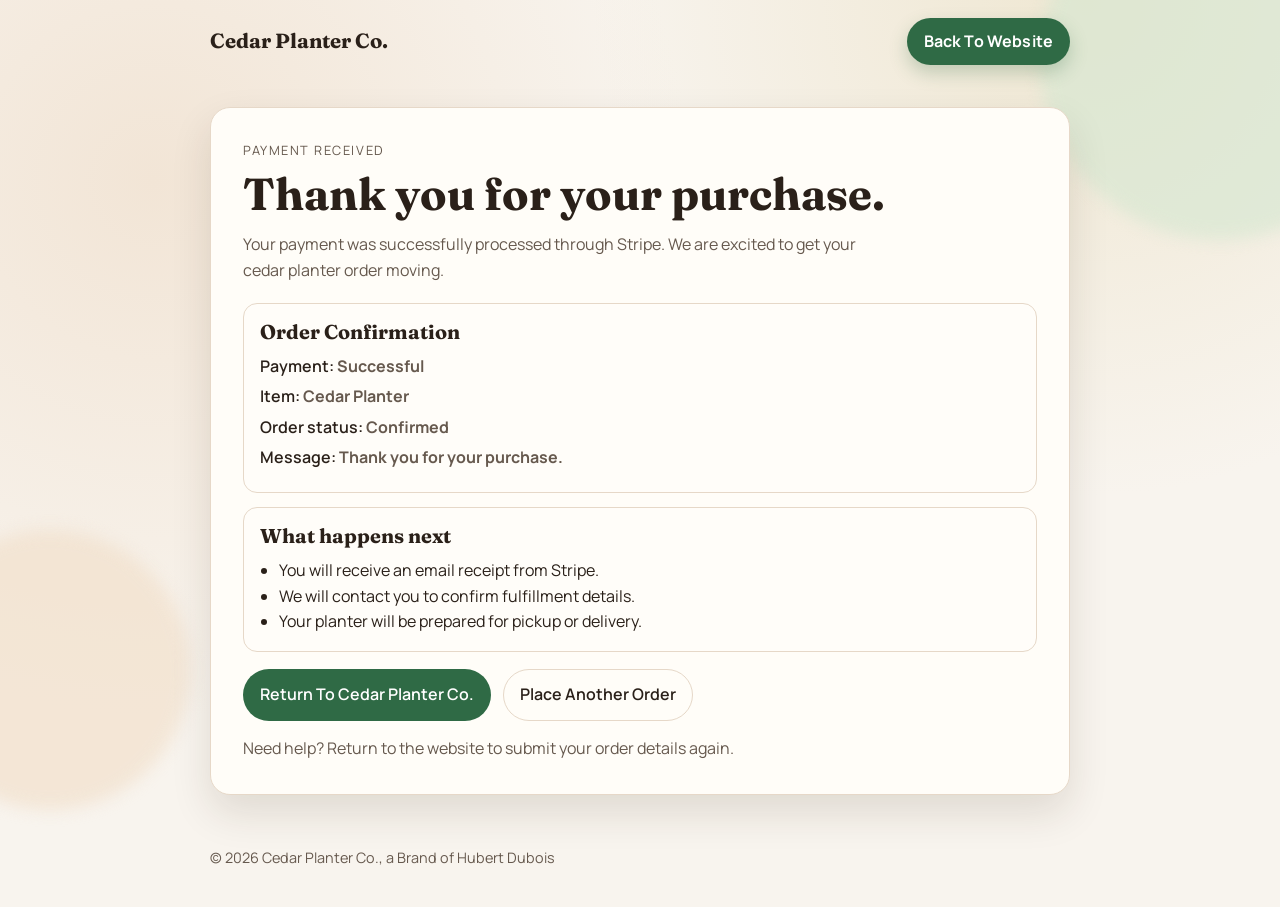
<file: confirmation/index.html>
<!doctype html>
<html lang="en">
  <head>
    <meta charset="UTF-8" />
    <meta name="viewport" content="width=device-width, initial-scale=1.0" />
    <meta name="robots" content="noindex, follow" />
    <link rel="canonical" href="https://paxtonplanters.com/confirmation/" />
    <meta name="color-scheme" content="light dark" />
    <title>Order Confirmed | Cedar Planter Co.</title>
    <meta
      name="description"
      content="Thank you for your cedar planter purchase. Your Stripe payment is confirmed and we will contact you with next steps."
    />
    <link rel="preconnect" href="https://fonts.googleapis.com" />
    <link rel="preconnect" href="https://fonts.gstatic.com" crossorigin />
    <link
      href="https://fonts.googleapis.com/css2?family=Fraunces:opsz,wght@9..144,600;9..144,700&family=Manrope:wght@400;500;600;700&display=swap"
      rel="stylesheet"
    />
    <link rel="stylesheet" href="styles.css?v=20261110b" />
    <!-- Cloudflare Web Analytics --><script defer src='https://static.cloudflareinsights.com/beacon.min.js' data-cf-beacon='{"token": "5883f6d01f524f70b254edb61c6c27e2"}'></script><!-- End Cloudflare Web Analytics -->
  </head>
  <body>
    <div class="bg-shape bg-shape-one"></div>
    <div class="bg-shape bg-shape-two"></div>

    <header class="site-header">
      <div class="brand">Cedar Planter Co.</div>
      <a class="header-cta" href="../">Back To Website</a>
    </header>

    <main>
      <section class="confirmation section reveal">
        <p class="eyebrow">Payment Received</p>
        <h1>Thank you for your purchase.</h1>
        <p class="lead">
          Your payment was successfully processed through Stripe. We are excited to get your cedar planter order moving.
        </p>

        <div class="status-card" aria-live="polite">
          <h2>Order Confirmation</h2>
          <p class="status-row"><span>Payment:</span> <strong>Successful</strong></p>
          <p class="status-row"><span>Item:</span> <strong>Cedar Planter</strong></p>
          <p class="status-row"><span>Order status:</span> <strong>Confirmed</strong></p>
          <p class="status-row"><span>Message:</span> <strong>Thank you for your purchase.</strong></p>
        </div>

        <div class="next-steps">
          <h2>What happens next</h2>
          <ul>
            <li>You will receive an email receipt from Stripe.</li>
            <li>We will contact you to confirm fulfillment details.</li>
            <li>Your planter will be prepared for pickup or delivery.</li>
          </ul>
        </div>

        <div class="hero-actions">
          <a class="btn btn-primary" href="../">Return To Cedar Planter Co.</a>
          <a class="btn btn-secondary" href="../#order">Place Another Order</a>
        </div>

        <p class="small-note">Need help? Return to the website to submit your order details again.</p>
      </section>
    </main>

    <footer class="site-footer">
      <p>&copy; <span id="year"></span> Cedar Planter Co., a Brand of Hubert Dubois</p>
    </footer>

    <script src="script.js"></script>
  </body>
</html>
</file>
<file: confirmation/styles.css>
:root {
  color-scheme: light dark;
  --bg: #f8f4ee;
  --surface: #fffdf8;
  --text: #2a2019;
  --muted: #66594e;
  --accent: #2f6a45;
  --accent-strong: #245236;
  --border: #e6d8c8;
  --shadow: 0 18px 40px rgba(53, 33, 10, 0.12);
  --bg-grad-one: #f2e5d6;
  --bg-grad-two: #efe7d2;
  --shape-one: #d6e7d1;
  --shape-two: #f1dfca;
}

* {
  box-sizing: border-box;
}

body {
  margin: 0;
  font-family: "Manrope", sans-serif;
  color: var(--text);
  background: radial-gradient(circle at 12% 20%, var(--bg-grad-one) 0%, transparent 40%),
    radial-gradient(circle at 85% 0%, var(--bg-grad-two) 0%, transparent 35%), var(--bg);
  line-height: 1.6;
  overflow-x: hidden;
}

a {
  color: var(--accent-strong);
}

.bg-shape {
  position: fixed;
  z-index: -1;
  border-radius: 999px;
  filter: blur(8px);
  opacity: 0.65;
}

.bg-shape-one {
  width: 360px;
  height: 360px;
  background: var(--shape-one);
  top: -120px;
  right: -120px;
}

.bg-shape-two {
  width: 280px;
  height: 280px;
  background: var(--shape-two);
  bottom: 10%;
  left: -90px;
}

.site-header,
.section,
.site-footer {
  width: min(860px, calc(100% - 2.5rem));
  margin-inline: auto;
}

.site-header {
  display: flex;
  justify-content: space-between;
  align-items: center;
  padding: 1.1rem 0;
}

.brand {
  font-family: "Fraunces", serif;
  font-weight: 700;
  font-size: clamp(1.1rem, 1.6vw, 1.4rem);
}

.header-cta {
  display: inline-flex;
  align-items: center;
  justify-content: center;
  padding: 0.62rem 1rem;
  border-radius: 999px;
  border: 1px solid transparent;
  background: var(--accent);
  color: #fff;
  text-decoration: none;
  font-weight: 700;
  letter-spacing: 0.01em;
  box-shadow: 0 8px 18px rgba(47, 106, 69, 0.25);
  transition: transform 180ms ease, background-color 180ms ease, box-shadow 180ms ease;
}

.header-cta:hover {
  background: var(--accent-strong);
  transform: translateY(-1px);
  box-shadow: 0 10px 22px rgba(47, 106, 69, 0.3);
}

.section {
  margin: 1.5rem auto 3.2rem;
}

.confirmation {
  background: var(--surface);
  border: 1px solid var(--border);
  border-radius: 20px;
  padding: clamp(1.2rem, 2.6vw, 2rem);
  box-shadow: var(--shadow);
}

.eyebrow {
  font-size: 0.8rem;
  text-transform: uppercase;
  letter-spacing: 0.12em;
  color: var(--muted);
  margin: 0;
}

h1,
h2 {
  font-family: "Fraunces", serif;
  line-height: 1.15;
}

h1 {
  margin: 0.5rem 0 0.8rem;
  font-size: clamp(2rem, 4vw, 2.8rem);
}

h2 {
  margin: 0 0 0.7rem;
  font-size: 1.25rem;
}

.lead {
  margin: 0 0 1.2rem;
  color: var(--muted);
  max-width: 62ch;
}

.status-card,
.next-steps {
  border: 1px solid var(--border);
  border-radius: 14px;
  padding: 1rem;
  background: color-mix(in srgb, var(--surface) 90%, white 10%);
}

.next-steps {
  margin-top: 0.9rem;
}

.next-steps ul {
  margin: 0;
  padding-left: 1.2rem;
}

.status-row {
  margin: 0.3rem 0;
  color: var(--muted);
}

.status-row span {
  color: var(--text);
  font-weight: 600;
}

.hero-actions {
  display: flex;
  gap: 0.75rem;
  flex-wrap: wrap;
  margin-top: 1.1rem;
}

.btn {
  display: inline-flex;
  align-items: center;
  justify-content: center;
  padding: 0.75rem 1rem;
  border-radius: 999px;
  border: 1px solid transparent;
  text-decoration: none;
  font-weight: 600;
  transition: transform 180ms ease, background-color 180ms ease, color 180ms ease;
  cursor: pointer;
}

.btn:hover {
  transform: translateY(-1px);
}

.btn-primary {
  background: var(--accent);
  color: #fff;
}

.btn-primary:hover {
  background: var(--accent-strong);
}

.btn-secondary {
  background: transparent;
  border-color: var(--border);
  color: var(--text);
}

.small-note {
  margin: 0.95rem 0 0;
  color: var(--muted);
}

.site-footer {
  padding-bottom: 1.5rem;
  color: var(--muted);
  font-size: 0.9rem;
}

.reveal {
  opacity: 0;
  transform: translateY(16px);
  animation: rise 600ms ease forwards;
}

@keyframes rise {
  to {
    opacity: 1;
    transform: translateY(0);
  }
}

@media (prefers-color-scheme: dark) {
  :root {
    --bg: #171615;
    --surface: #242220;
    --text: #f3eee6;
    --muted: #bdb3a7;
    --accent: #dbb58d;
    --accent-strong: #f0d4b4;
    --border: #4b443d;
    --shadow: 0 18px 40px rgba(0, 0, 0, 0.32);
    --bg-grad-one: #30271e;
    --bg-grad-two: #29231d;
    --shape-one: #33291f;
    --shape-two: #302820;
  }

  .btn-primary,
  .header-cta { color: #211a14; }

  .status-card,
  .next-steps {
    background: color-mix(in srgb, var(--surface) 92%, black 8%);
  }
}

@media (max-width: 720px) {
  .site-header {
    padding-top: 0.8rem;
  }

  .header-cta {
    display: none;
  }
}

a:focus-visible { outline: 3px solid var(--accent); outline-offset: 4px; }
</file>
